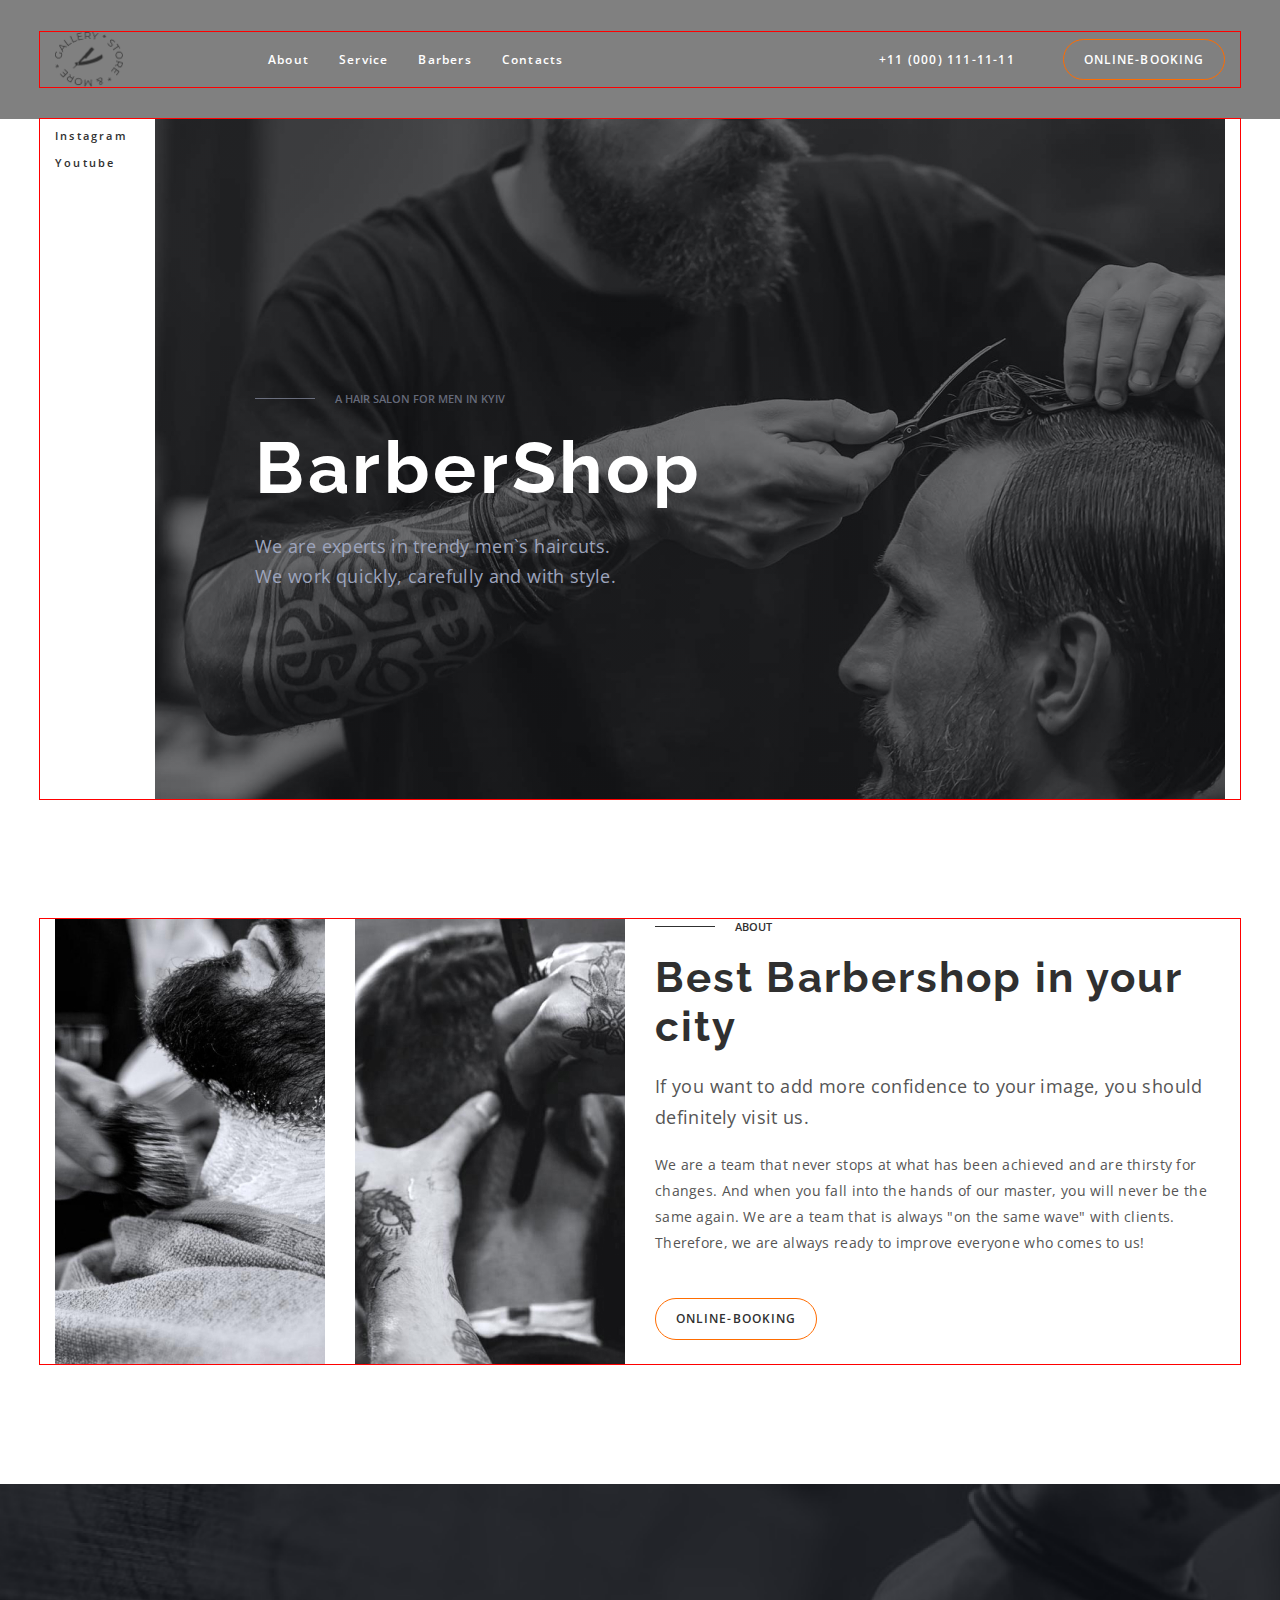
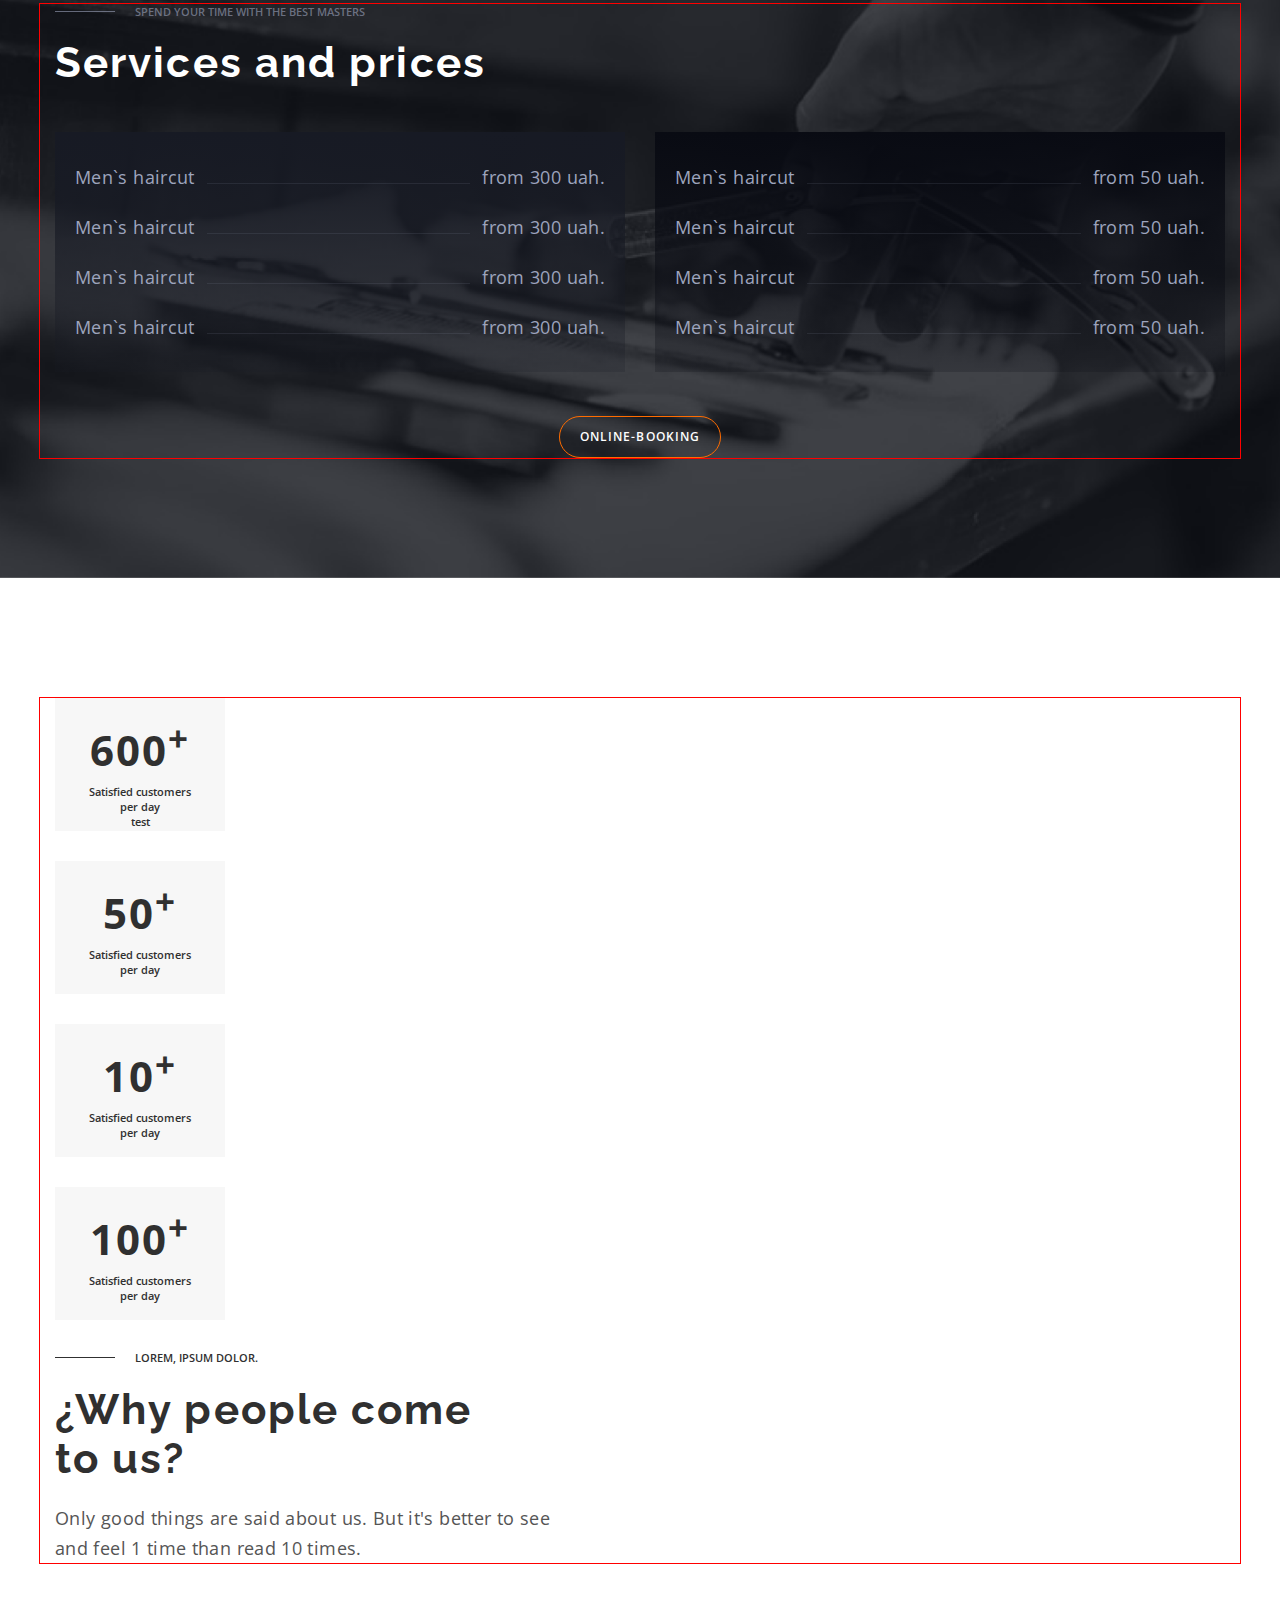
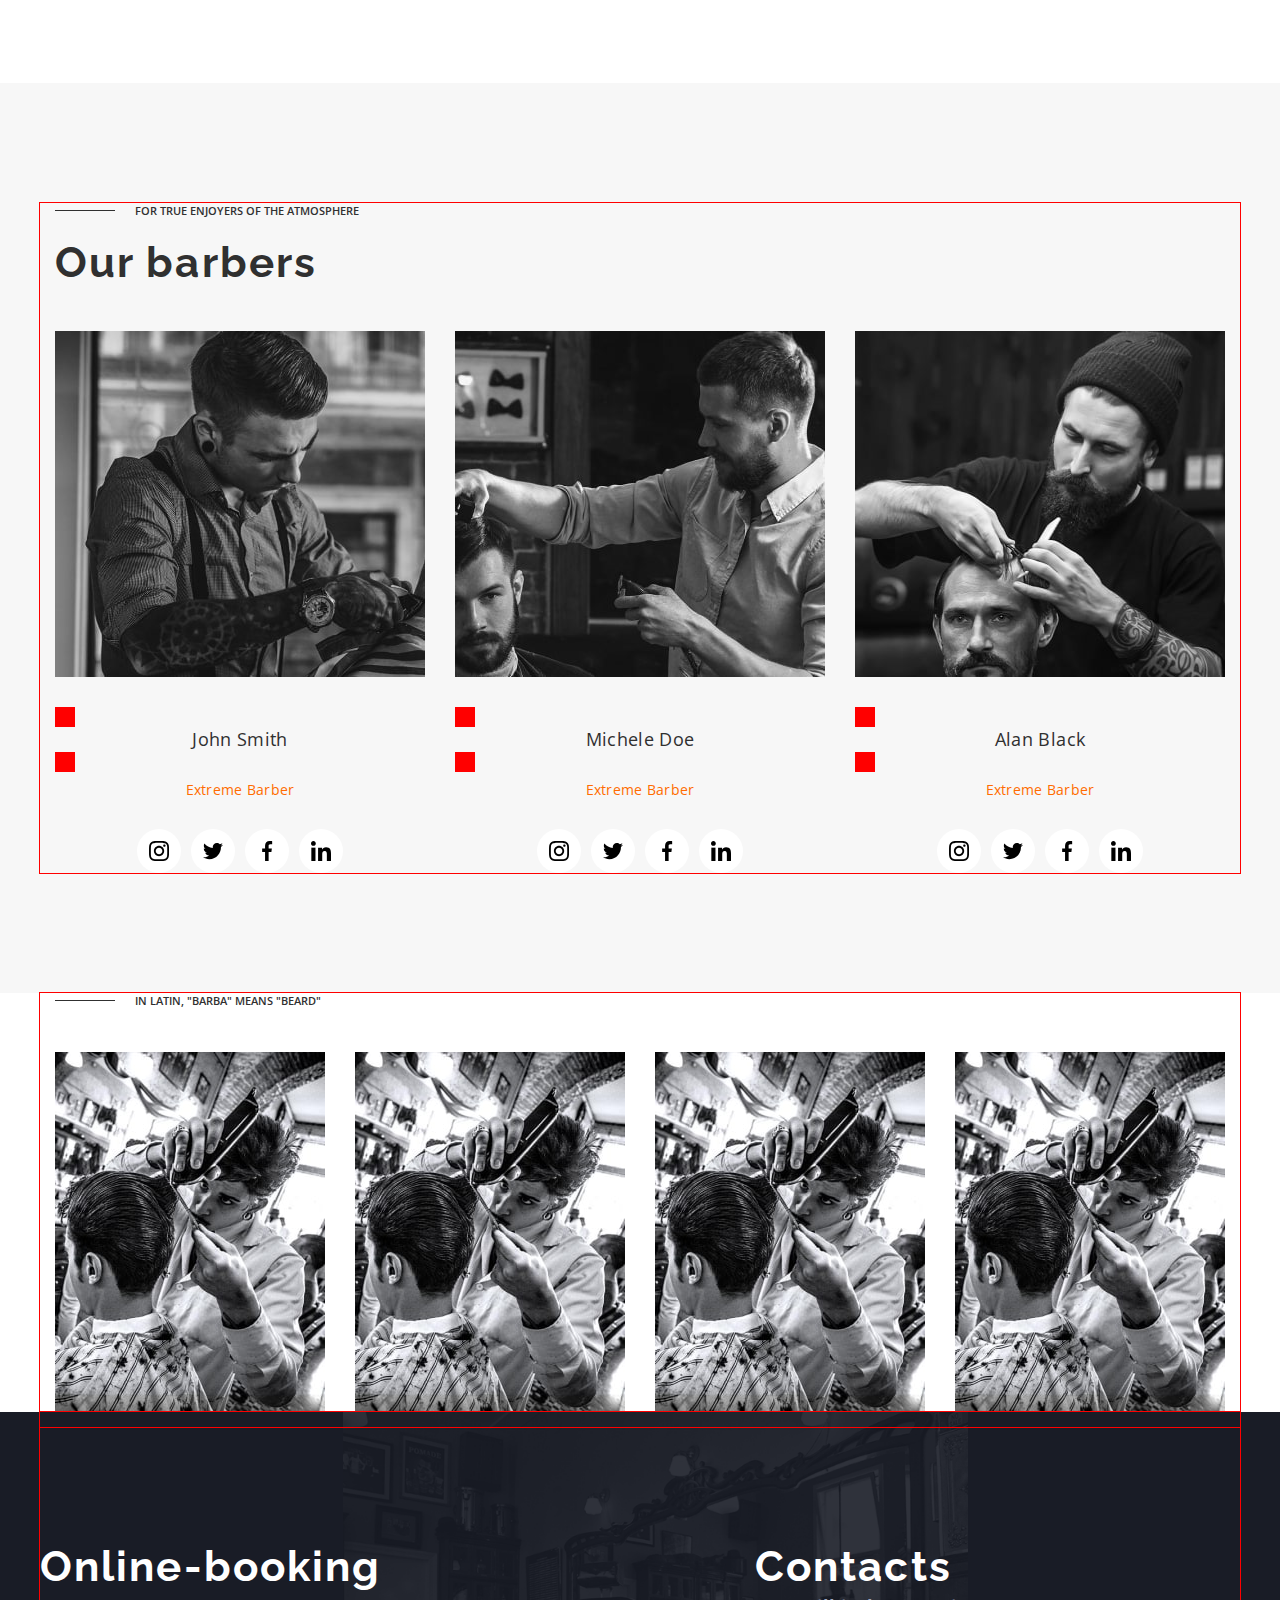
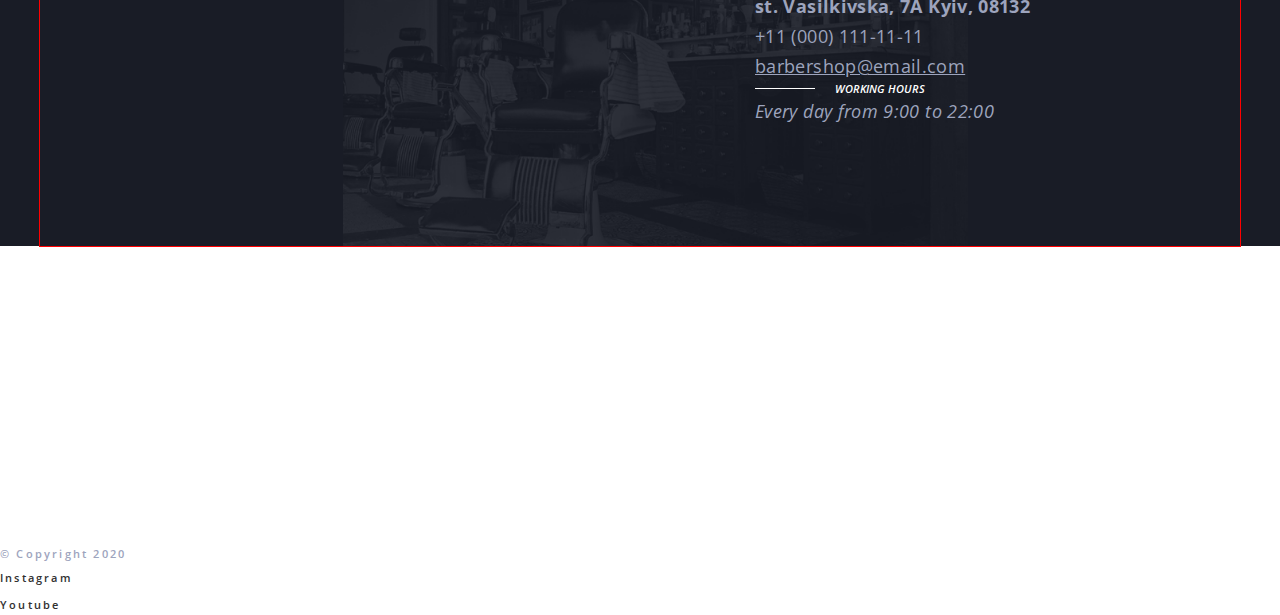
<file: index.html>
<!DOCTYPE html>
<html lang="en">
  <head>
    <meta charset="UTF-8" />
    <meta http-equiv="X-UA-Compatible" content="IE=edge" />
    <meta name="viewport" content="width=device-width, initial-scale=1.0" />
    <title>Module 2.1</title>

    <link
      rel="stylesheet"
      href="https://cdnjs.cloudflare.com/ajax/libs/modern-normalize/1.1.0/modern-normalize.min.css"
      integrity="sha512-wpPYUAdjBVSE4KJnH1VR1HeZfpl1ub8YT/NKx4PuQ5NmX2tKuGu6U/JRp5y+Y8XG2tV+wKQpNHVUX03MfMFn9Q=="
      crossorigin="anonymous"
      referrerpolicy="no-referrer"
    />
    <link rel="preconnect" href="https://fonts.googleapis.com" />
    <link rel="preconnect" href="https://fonts.gstatic.com" crossorigin />
    <link
      href="https://fonts.googleapis.com/css2?family=Open+Sans:wght@400;600;700&family=Raleway:wght@700&display=swap"
      rel="stylesheet"
    />

    <link rel="stylesheet" href="./style/style.css" />
  </head>

  <body>
    <header class="header">
      <div class="container">
        <nav>
          <a class="header-logo" href="/">
            <img src="./img/logo.png" width="68" height="55" alt="logo" />
          </a>

          <ul class="header-list list">
            <li><a class="header-link link" href="./about.html">About</a></li>
            <li><a class="header-link link" href="#service">Service</a></li>
            <li><a class="header-link link" href="#">Barbers</a></li>
            <li><a class="header-link link" href="#">Contacts</a></li>
          </ul>
        </nav>

        <div class="header-info">
          <a class="header-phone link" href="tel:+11(000)1111111"
            >+11 (000) 111-11-11</a
          >
          <button class="header-btn btn" type="button">Online-booking</button>
        </div>
      </div>
    </header>

    <main>
      <section class="hero">
        <div class="container">
          <ul class="hero-list list">
            <li><a class="hero-link link" href="#">Instagram</a></li>
            <li><a class="hero-link link" href="#">Youtube</a></li>
          </ul>

          <div class="hero-info">
            <p class="hero-text__top text-top">A hair salon for men in Kyiv</p>
            <h1 class="hero-title">BarberShop</h1>
            <p class="hero-text__bottom hero-text">
              We are experts in trendy men`s haircuts. We work quickly,
              carefully and with style.
            </p>
          </div>
        </div>
      </section>

      <!-- ABOUT SECTION -->
      <section class="about">
        <div class="container">
          <ul class="about-gallery list">
            <li class="about-gallery-item">
              <img
                src="./img/img-1.jpg"
                width="270"
                height="445"
                alt="image 1"
              />
            </li>
            <li class="about-gallery-item">
              <img
                src="./img/img-2.jpg"
                width="270"
                height="445"
                alt="image 2"
              />
            </li>
          </ul>

          <div class="about-info">
            <p class="about-text-top text-top">About</p>
            <h2 class="about-title">Best Barbershop in your city</h2>
            <p class="about-description">
              If you want to add more confidence to your image, you should
              definitely visit us.
            </p>
            <p class="about-text-bottom">
              We are a team that never stops at what has been achieved and are
              thirsty for changes. And when you fall into the hands of our
              master, you will never be the same again. We are a team that is
              always "on the same wave" with clients. Therefore, we are always
              ready to improve everyone who comes to us!
            </p>
            <button class="about-btn btn" type="button">Online-booking</button>
          </div>
        </div>
      </section>

      <section class="service" id="service-section">
        <div class="container">
          <p class="service-text-top text-top">
            Spend your time with the best masters
          </p>
          <h2 class="service-title">Services and prices</h2>

          <div class="service-wrap">
            <ul class="service-list list">
              <li class="service-list-item">
                <p class="service-list-item-text">Men`s haircut</p>
                <p class="service-list-item-text last">from 300 uah.</p>
              </li>
              <li class="service-list-item">
                <p class="service-list-item-text">Men`s haircut</p>
                <p class="service-list-item-text last">from 300 uah.</p>
              </li>
              <li class="service-list-item">
                <p class="service-list-item-text">Men`s haircut</p>
                <p class="service-list-item-text last">from 300 uah.</p>
              </li>
              <li class="service-list-item">
                <p>Men`s haircut</p>
                <p>from 300 uah.</p>
              </li>
            </ul>
            <ul class="service-list list">
              <li class="service-list-item">
                <p>Men`s haircut</p>
                <p>from 50 uah.</p>
              </li>
              <li class="service-list-item">
                <p>Men`s haircut</p>
                <p>from 50 uah.</p>
              </li>
              <li class="service-list-item">
                <p>Men`s haircut</p>
                <p>from 50 uah.</p>
              </li>
              <li class="service-list-item">
                <p>Men`s haircut</p>
                <p>from 50 uah.</p>
              </li>
            </ul>
          </div>
          <button class="service-btn btn" type="button">Online-booking</button>
        </div>
      </section>

      <section class="benefits">
        <div class="container">
          <ul class="benefits-list list">
            <li class="benefits-list-item">
              <span>600<sup>+</sup></span>
              <p>Satisfied customers per day</p>

              <div>
                <p>test</p>
              </div>
            </li>
            <li class="benefits-list-item">
              <span>50<sup>+</sup></span>
              <p>Satisfied customers per day</p>
            </li>
            <li class="benefits-list-item">
              <span>10<sup>+</sup></span>
              <p>Satisfied customers per day</p>
            </li>
            <li class="benefits-list-item">
              <span>100<sup>+</sup></span>
              <p>Satisfied customers per day</p>
            </li>
          </ul>
          <p class="benefits-text-top text-top">Lorem, ipsum dolor.</p>
          <h2 class="benefits-title">¿Why people come to us?</h2>
          <p class="benefits-description">
            Only good things are said about us. But it's better to see and feel
            1 time than read 10 times.
          </p>
        </div>
      </section>

      </div>
      <section class="barbers">
        <div class="container">
          <p class="barbers-text-top text-top">
            For true enjoyers of the atmosphere
          </p>
          <h2 class="barbers-title section-title">Our barbers</h2>
          <ul class="barbers-list list">
            <li class="barbers-card">
              <img
                src="./img/barber-1.jpg"
                width="370"
                height="346"
                alt="Barber 1"
              />
              <h3 class="barbers-card-name">John Smith</h3>
              <p class="barbers-card-position">Extreme Barber</p>
              <ul class="barbers-soc-list list">
                <li class="barbers-soc-item">
                  <a href="#" class="barbers-soc-link instagram">
                    <svg class="barbers-soc-icon">
                      <use href="./img/icons.svg#icon-instagram"></use>
                    </svg>
                  </a>
                </li>

                <li class="barbers-soc-item">
                  <a href="#" class="barbers-soc-link twitter">
                    <svg class="barbers-soc-icon">
                      <use href="./img/icons.svg#icon-twitter"></use>
                    </svg>
                  </a>
                </li>
                <li class="barbers-soc-item">
                  <a href="#" class="barbers-soc-link facebook">
                    <svg class="barbers-soc-icon">
                      <use href="./img/icons.svg#icon-facebook"></use>
                    </svg>
                  </a>
                </li>
                <li class="barbers-soc-item">
                  <a href="#" class="barbers-soc-link linkedin">
                    <svg class="barbers-soc-icon">
                      <use href="./img/icons.svg#icon-linkedin"></use>
                    </svg>
                  </a>
                </li>
              </ul>
            </li>
            <li class="barbers-card">
              <img
                src="./img/barber-2.jpg"
                width="370"
                height="346"
                alt="Barber 2"
              />
              <h3 class="barbers-card-name">Michele Doe</h3>
              <p class="barbers-card-position">Extreme Barber</p>
              <ul class="barbers-soc-list list">
                <li class="barbers-soc-item">
                  <a href="#" class="barbers-soc-link instagram">
                    <svg class="barbers-soc-icon">
                      <use href="./img/icons.svg#icon-instagram"></use>
                    </svg>
                  </a>
                </li>

                <li class="barbers-soc-item">
                  <a href="#" class="barbers-soc-link twitter">
                    <svg class="barbers-soc-icon">
                      <use href="./img/icons.svg#icon-twitter"></use>
                    </svg>
                  </a>
                </li>
                <li class="barbers-soc-item">
                  <a href="#" class="barbers-soc-link facebook">
                    <svg class="barbers-soc-icon">
                      <use href="./img/icons.svg#icon-facebook"></use>
                    </svg>
                  </a>
                </li>
                <li class="barbers-soc-item">
                  <a href="#" class="barbers-soc-link linkedin">
                    <svg class="barbers-soc-icon">
                      <use href="./img/icons.svg#icon-linkedin"></use>
                    </svg>
                  </a>
                </li>
              </ul>
            </li>
            <li class="barbers-card">
              <img
                src="./img/barber-3.jpg"
                width="370"
                height="346"
                alt="Barber 3"
              />
              <h3 class="barbers-card-name">Alan Black</h3>
              <p class="barbers-card-position">Extreme Barber</p>
              <ul class="barbers-soc-list list">
                <li class="barbers-soc-item">
                  <a href="#" class="barbers-soc-link instagram">
                    <svg class="barbers-soc-icon">
                      <use href="./img/icons.svg#icon-instagram"></use>
                    </svg>
                  </a>
                </li>

                <li class="barbers-soc-item">
                  <a href="#" class="barbers-soc-link twitter">
                    <svg class="barbers-soc-icon">
                      <use href="./img/icons.svg#icon-twitter"></use>
                    </svg>
                  </a>
                </li>
                <li class="barbers-soc-item">
                  <a href="#" class="barbers-soc-link facebook">
                    <svg class="barbers-soc-icon">
                      <use href="./img/icons.svg#icon-facebook"></use>
                    </svg>
                  </a>
                </li>
                <li class="barbers-soc-item">
                  <a href="#" class="barbers-soc-link linkedin">
                    <svg class="barbers-soc-icon">
                      <use href="./img/icons.svg#icon-linkedin"></use>
                    </svg>
                  </a>
                </li>
              </ul>
            </li>
          </ul>
        </div>
      </section>

      <section class="gallery">
        <div class="container">
          <h2 class="gallery-title visually-hidden">Gallery</h2>
          <p class="gallery-text-top text-top">
            In Latin, "barba" means "beard"
          </p>
          <ul class="gallery-list list">
            <li class="gallery-list-item">
              <img
                src="./img/gallery-1.jpg"
                width="270"
                height="360"
                alt="gallery 1"
              />
            </li>
            <li class="gallery-list-item">
              <img
                src="./img/gallery-1.jpg"
                width="270"
                height="360"
                alt="gallery 1"
              />
            </li>
            <li class="gallery-list-item">
              <img
                src="./img/gallery-1.jpg"
                width="270"
                height="360"
                alt="gallery 1"
              />
            </li>
            <li class="gallery-list-item">
              <img
                src="./img/gallery-1.jpg"
                width="270"
                height="360"
                alt="gallery 1"
              />
            </li>
          </ul>
        </div>
      </section>

      <div class="contacts-bg">
        <div class="container contacts-wrapper">
  
          <section class="booking">
            <h2 class="booking-title section-title">Online-booking</h2>
          </section>

          <section class="contacts">
            <h2 class="contacts-title section-title">Contacts</h2>
            <address>
              <ul class="contacts-list list">
                <li class="contacts-item">
                  <a
                    class="contacts-link link-map"
                    href="https://g.page/razors-01?share"
                    target="_blank"
                    rel="nofollow noopener noreferer"
                    >st. Vasilkivska, 7A Kyiv, 08132</a
                  >
                </li>
                <li class="contacts-item">
                  <a class="contacts-link link-phone" href="tel:+11(000)1111111"
                    >+11 (000) 111-11-11</a
                  >
                </li>
                <li class="contacts-item">
                  <a
                    class="contacts-link link-email"
                    href="mailto:barbershop@email.com"
                    >barbershop@email.com</a
                  >
                </li>
              </ul>

              <p class="contacts-text-top text-top">Working hours</p>
              <p class="contacts-schedule">Every day from 9:00 to 22:00</p>
            </address>
          </section>
            
        </div>
        
      </div>
    </main>

    <footer class="footer">
      <p class="footer-copy">&#169; Copyright 2020</p>
      <ul class="footer-soc-list list">
        <li class="footer-soc-item">
          <a class="footer-soc-link link" href="#">Instagram</a>
        </li>
        <li class="footer-soc-item">
          <a class="footer-soc-link link" href="#">Youtube</a>
        </li>
      </ul>
    </footer>
  </body>
</html>
</file>
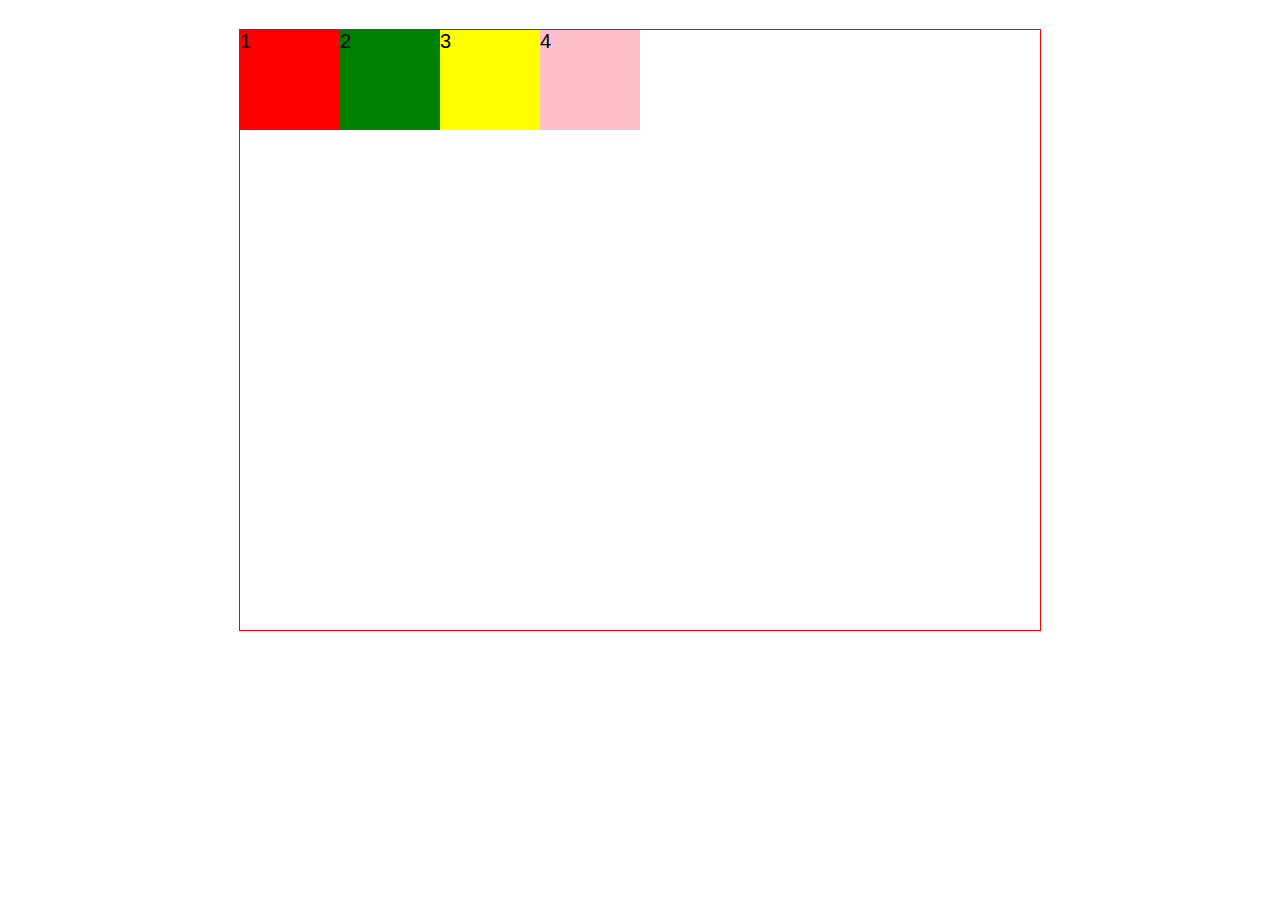
<file: about.html>
<!DOCTYPE html>
<html lang="en">
  <head>
    <meta charset="UTF-8" />
    <meta http-equiv="X-UA-Compatible" content="IE=edge" />
    <meta name="viewport" content="width=device-width, initial-scale=1.0" />

    <link
      rel="stylesheet"
      href="https://cdnjs.cloudflare.com/ajax/libs/modern-normalize/1.1.0/modern-normalize.min.css"
      integrity="sha512-wpPYUAdjBVSE4KJnH1VR1HeZfpl1ub8YT/NKx4PuQ5NmX2tKuGu6U/JRp5y+Y8XG2tV+wKQpNHVUX03MfMFn9Q=="
      crossorigin="anonymous"
      referrerpolicy="no-referrer"
    />

    <link rel="stylesheet" href="./style/style.css" />

    <title>About page</title>
  </head>
  <body>
    <!-- <ul class="list">
      <li class="list-item">
        <p>
          Lorem ipsum dolor sit amet consectetur adipisicing elit. Quasi
          inventore voluptatem rem earum a harum.
        </p>
        <a href="#" class="href"></a>
      </li>
      <li class="list-item">
        <p>
          Lorem ipsum dolor sit amet consectetur adipisicing elit. Quasi
          inventore voluptatem rem earum a harum.
        </p>
        <a href="#" class="href"></a>
      </li>
      <li class="list-item">
        <p>
          Lorem ipsum dolor sit amet consectetur adipisicing elit. Quasi
          inventore voluptatem rem earum a harum.
        </p>
        <a href="#" class="href"></a>
      </li>
      <li class="list-item">
        <p>
          Lorem ipsum dolor sit amet consectetur adipisicing elit. Quasi
          inventore voluptatem rem earum a harum.
        </p>
        <a href="#" class="href"></a>
      </li>
    </ul> -->

    <ul class="wrapper">
      <li class="one">1</li>
      <li class="two">2</li>
      <li class="three">3</li>
      <li class="four">4</li>
    </ul>
  </body>
</html>
</file>
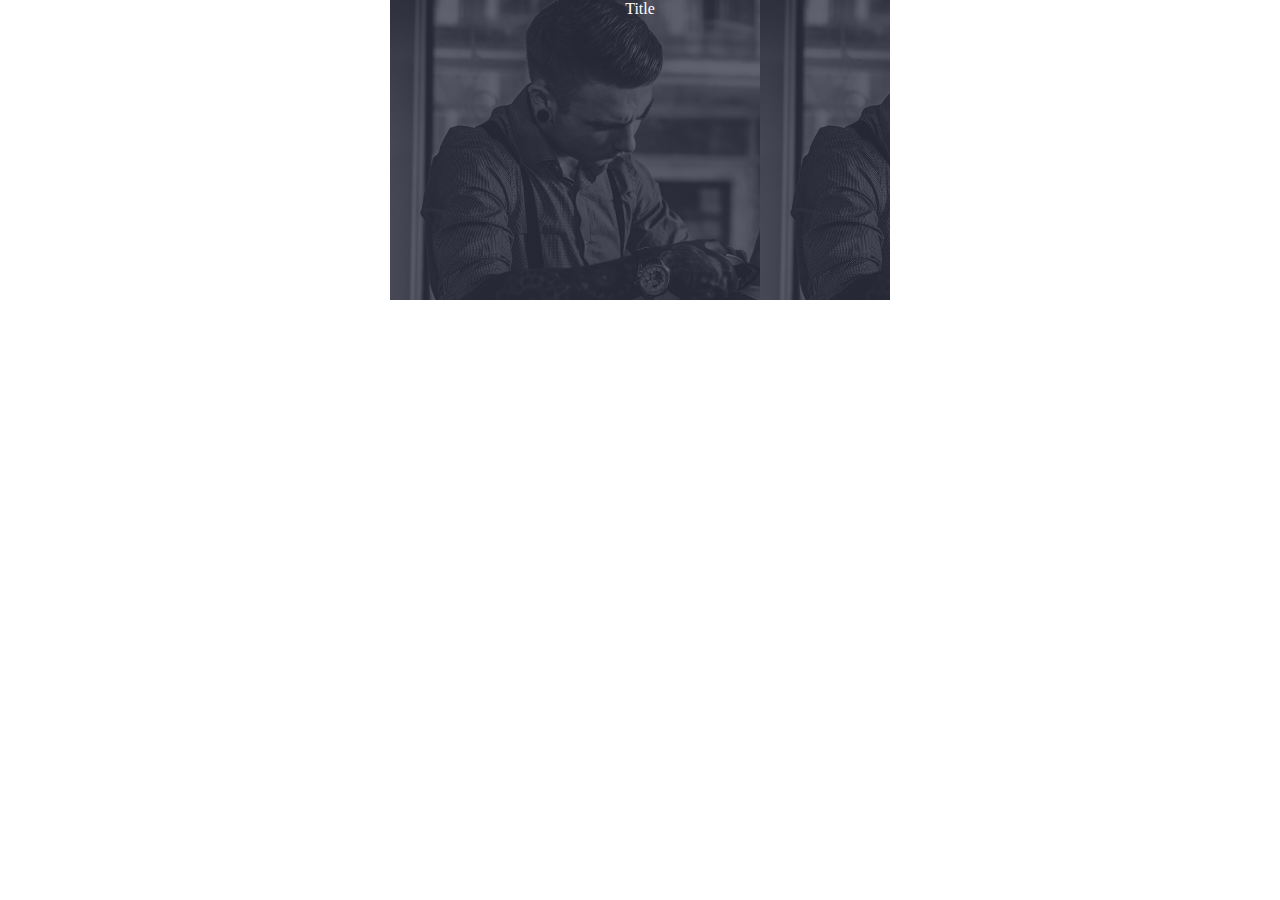
<file: test.html>
<!DOCTYPE html>
<html lang="en">
  <head>
    <meta charset="UTF-8" />
    <meta http-equiv="X-UA-Compatible" content="IE=edge" />
    <meta name="viewport" content="width=device-width, initial-scale=1.0" />
    <link rel="stylesheet" href="./style/test.css" />

    <title>Test page</title>
  </head>
  <body>
    <div class="banner">Title</div>

    <!-- <div class="parent">
      <p>Title 1</p>
    </div> -->

    <!-- <div class="box"></div> -->

    <!-- <p class="text">Lorem ipsum dolor sit amet.</p> -->

    <!-- <img src="./img/test-icon.svg" alt="test" />

    <div class="icon-bg"></div>
    <svg
      version="1.1"
      id="Layer_1"
      xmlns="http://www.w3.org/2000/svg"
      xmlns:xlink="http://www.w3.org/1999/xlink"
      x="0px"
      y="0px"
      viewBox="0 0 485 485"
      style="enable-background: new 0 0 485 485"
      xml:space="preserve"
    >
      <g>
        <path
          d="M413.974,71.026C368.171,25.225,307.274,0,242.5,0S116.829,25.225,71.026,71.026C25.225,116.829,0,177.726,0,242.5
		s25.225,125.671,71.026,171.474C116.829,459.775,177.726,485,242.5,485s125.671-25.225,171.474-71.026
		C459.775,368.171,485,307.274,485,242.5S459.775,116.829,413.974,71.026z M242.5,455C125.327,455,30,359.673,30,242.5
		S125.327,30,242.5,30S455,125.327,455,242.5S359.673,455,242.5,455z"
        />
        <polygon points="181.062,336.575 343.938,242.5 181.062,148.425 	" />
      </g>
    </svg>
    <svg>
      <use href="./img/icons.svg#icon-instagram"></use>
    </svg> -->
  </body>
</html>
</file>
<file: style/style.css>
:root {
  --color-light: #ffffff;
  --color-main: #303030;
  --color-accent: #ff6c00;

  --font-main: "Open Sans", sans-serif;
  --font-secondary: "Raleway", sans-serif;

  --main-margin: 20px;
}

*,
*::after,
*::before {
  box-sizing: border-box;
  margin: 0;
  padding: 0;
}

img {
  display: block;
}

html {
  font-size: 20px;
}

.container {
  max-width: 1200px;
  margin: 0 auto;
  padding-left: 15px;
  padding-right: 15px;
  outline: 1px solid red;
}

.visually-hidden {
  position: absolute;
  width: 1px;
  height: 1px;
  margin: -1px;
  border: 0;
  padding: 0;
  white-space: nowrap;
  clip-path: inset(100%);
  clip: rect(0 0 0 0);
  overflow: hidden;
}

.text-top {
  font-weight: 600;
  font-size: 11px;
  line-height: calc(15 / 11);
  text-transform: uppercase;
  color: var(--color-main);
  display: flex;
  align-items: center;
}

.text-top:before {
  content: "";
  background-color: currentColor;
  width: 60px;
  height: 1px;
  display: block;
  margin-right: 20px;
}

.section-title {
  font-family: var(--font-secondary);
  font-weight: 700;
  font-size: 42px;
  line-height: calc(49 / 42);
  letter-spacing: 0.05em;
  color: var(--color-main);
}

body {
  font-family: var(--font-main);
}

.list {
  list-style: none;
}

.link {
  font-family: inherit;
  text-decoration: none;
}

.link:hover,
.link:focus {
  color: #ff6c00;
}

.btn {
  font-family: inherit;
  font-weight: 600;
  font-size: 12px;
  line-height: 1.3;
  letter-spacing: 0.09em;
  text-transform: uppercase;
  color: var(--color-light);
  background-color: transparent;
  border: 1px solid #ff6c00;
  border-radius: 25px;
  cursor: pointer;
  padding: 12px 20px;
}

.header {
  padding-top: 32px;
  padding-bottom: 32px;
  background: grey;
}

.header .container {
  display: flex;
  align-items: center;
  justify-content: space-between;
}

.header nav {
  display: flex;
  align-items: center;
}

.header-logo {
  margin-right: 130px;
}

.header-link {
  font-weight: 600;
  font-size: 12px;
  line-height: 1.3;
  letter-spacing: 0.1em;
  color: var(--color-light);
  text-decoration: none;
  display: block;
}

.header-list {
  list-style: none;
  display: flex;
  align-items: center;
}

.header-list li {
  margin: 0 15px;
}

.header-phone {
  text-decoration: none;
  font-weight: 600;
  font-size: 12px;
  line-height: 1.3;
  letter-spacing: 0.1em;
  text-transform: uppercase;
  color: var(--color-light);
}

.header-btn {
  margin-left: 43px;
}

/* _________ HERO SECTION __________ */

.hero {
  /* background: grey; */
  /* padding: 272px 100px 208px 0; */
}

.hero .container {
  display: flex;
}

.hero-list {
  width: 100px;
}

.hero-info {
  padding: 272px 100px 208px;
  flex-grow: 1;
  background-image: linear-gradient(
      rgba(25, 28, 38, 0.2),
      rgba(25, 28, 38, 0.2)
    ),
    url("../img/hero-img.jpg");
  background-position: center;
  background-size: cover;
  background-repeat: no-repeat;
}

.hero-text__top {
  color: rgba(157, 164, 189, 0.6);
  margin-bottom: var(--main-margin);
}

.hero-title {
  font-family: var(--font-secondary);
  font-weight: 700;
  font-size: 72px;
  line-height: 1.18;
  letter-spacing: 0.05em;
  color: var(--color-light);
  margin: 0 0 20px;
}

.hero-text__bottom {
  font-size: 18px;
  line-height: 1.67;
  letter-spacing: 0.02em;
  color: #9da4bd;
  max-width: 375px;
}

.hero-link {
  text-decoration: none;
  color: inherit;
  font-weight: 600;
  font-size: 11px;
  line-height: 1.36;
  letter-spacing: 0.2em;
  color: var(--color-main);
  background-color: rgba(#303030, 0.5);
}

/* _________ ABOUT SECTION __________ */

.about {
  padding: 120px 0;
}

.about .container {
  display: flex;
}

.about-gallery {
  display: flex;
  margin-right: 30px;
}
.about-gallery-item + .about-gallery-item {
  margin-left: 30px;
}

.about-text-top {
  margin-bottom: var(--main-margin);
}

.about-title {
  font-family: var(--font-secondary);
  font-weight: 700;
  font-size: 42px;
  line-height: 1.16;
  letter-spacing: 0.05em;
  color: var(--color-main);
  margin-bottom: var(--main-margin);
}

.about-description {
  font-size: 18px;
  line-height: 1.67;
  letter-spacing: 0.02em;
  color: #555555;
  margin-bottom: var(--main-margin);
}

.about-text-bottom {
  font-weight: 400;
  font-size: 14px;
  line-height: 26px;
  letter-spacing: 0.02em;
  color: #555555;
}

.about-btn {
  font-family: inherit;
  font-weight: 600;
  font-size: 12px;
  line-height: 16px;
  letter-spacing: 0.09em;
  text-transform: uppercase;
  color: var(--color-main);
  margin-top: 42px;
}

/* _________ SERVICE SECTION __________ */

.service {
  padding-top: 120px;
  padding-bottom: 120px;
  /* background-color: #111319; */
  background-image: url("../img/service-img.png"),
    linear-gradient(#111319, #111319);
  background-repeat: no-repeat;
  background-position: center;
  background-size: cover;
}
.service-text-top {
  color: rgba(157, 164, 189, 0.6);
  margin-bottom: var(--main-margin);
}
.service-title {
  font-family: var(--font-secondary);
  font-weight: 700;
  font-size: 42px;
  line-height: 1.16;
  letter-spacing: 0.05em;
  color: var(--color-light);
  margin-bottom: 44px;
}

.service-wrap {
  display: flex;
}

.service-list {
  padding: 30px 20px;
  background: linear-gradient(180deg, #171a24 0%, rgba(23, 26, 36, 0.2) 100%);
  flex-grow: 1;
  width: 50%;
}

.service-list + .service-list {
  margin-left: 30px;
  background: linear-gradient(180deg, #090b13 0%, rgba(9, 11, 19, 0.2) 100%);
}

.service-list-item {
  font-weight: 400;
  font-size: 18px;
  line-height: calc(30 / 18);
  letter-spacing: 0.02em;
  color: #9da4bd;
  display: flex;
  justify-content: space-between;
  margin-bottom: 20px;
  align-items: baseline;
}

.service-list-item p:first-child {
  order: -1;
}

/* .service-list-item-text:last-child {
  order: 2;
} */

/* .service-list-item-text.last {
  order: 2;
} */

.service-list-item::before {
  content: "";
  height: 1px;
  background-color: rgba(157, 164, 189, 0.12);
  flex-grow: 1;
  margin: 0 12px;
}

.service-list-item:last-child {
  margin-bottom: 0;
}

.service-btn {
  font-weight: 600;
  font-size: 12px;
  line-height: 1.33;
  letter-spacing: 0.09em;
  text-transform: uppercase;
  color: var(--color-light);
  margin: 44px auto 0;
  display: block;
}

/* _________ BENEFITS SECTION __________ */
.benefits {
  padding: 120px 0;
  -webkit-backdrop-filter: blur(20px);
}
.benefits-list {
}

.benefits-list-item {
  width: 170px;
  height: 133px;
  padding: 16px 24px 20px;
  background: #f7f7f7;
  margin-bottom: 30px;
}

.benefits-list-item p {
  font-weight: 600;
  font-size: 11px;
  line-height: calc(15 / 11);
  text-align: center;
  color: var(--color-main);
}

.benefits-list-item span {
  font-weight: 700;
  font-size: 42px;
  line-height: calc(57 / 42);
  text-align: center;
  letter-spacing: 0.05em;
  color: var(--color-main);
  display: block;
  margin: 0 auto 6px;
}

.benefits-text-top {
  margin-bottom: var(--main-margin);
}

.benefits-title {
  font-family: var(--font-secondary);
  font-style: normal;
  font-weight: 700;
  font-size: 42px;
  line-height: calc(49 / 42);
  letter-spacing: 0.05em;
  color: var(--color-main);
  margin-bottom: var(--main-margin);
  max-width: 430px;
}
.benefits-description {
  font-weight: 400;
  font-size: 18px;
  line-height: 1.67;
  letter-spacing: 0.02em;
  color: #555555;
  max-width: 500px;
}

/* _________ BARBERS SECTION __________ */

.barbers {
  padding: 120px 0;
  background: #f7f7f7;
}
.barbers-text-top {
  margin-bottom: var(--main-margin);
}

.barbers-title {
  margin-bottom: 44px;
}
.barbers-list {
  display: flex;
  grid-gap: 30px;
}
.barbers-card {
}

.barbers-card img {
  margin-bottom: 30px;
}

.barbers-card-name {
  font-weight: 400;
  font-size: 18px;
  line-height: calc(25 / 18);
  text-align: center;
  letter-spacing: 0.02em;
  color: var(--color-main);
  margin-bottom: 8px;
}

.barbers-card-name::before,
.barbers-card-name::after {
  content: "";
  display: block;
  width: 20px;
  height: 20px;
  background-color: red;
}

.barbers-card-position {
  font-size: 14px;
  line-height: calc(19 / 14);
  text-align: center;
  letter-spacing: 0.02em;
  color: var(--color-accent);
  margin-bottom: 30px;
}

.barbers-soc-list {
  display: flex;
  align-items: center;
  justify-content: center;
  grid-gap: 10px;
  margin: 0 auto;
}

.barbers-soc-link {
  width: 44px;
  height: 44px;
  display: flex;
  border-radius: 50%;
  background-color: #fff;
  justify-content: center;
  align-items: center;
  color: #303030;
}

.barbers-soc-link:hover {
  color: var(--color-accent);
}

.barbers-soc-link svg {
  width: 20px;
  height: 20px;
}

.barbers-soc-icon {
  width: 20px;
  height: 20px;
  fill: linear-gradient(
    93deg,
    rgba(34, 193, 195, 1) 0%,
    rgba(253, 187, 45, 1) 100%
  );
}

/* _________ GALLERY SECTION __________ */

.gallery {
}
.gallery-title {
}
.gallery-text-top {
  margin-bottom: 44px;
}
.gallery-list {
  display: flex;
  flex-wrap: wrap;
  margin: -15px;
  /* margin-left: -30px;
  margin-bottom: -30px; */
}
.gallery-list-item {
  /* margin-left: 30px;
  margin-bottom: 30px; */
  margin: 15px;
  /* flex-basis: calc((100% / 4) - 30px); */
  flex-basis: calc((100% - 120px) / 4);
}

.gallery-list-item img {
  max-width: 100%;
  margin: 0;
  width: 100%;
  height: 100%;
  object-fit: contain;
}

/* _________ BOOKING SECTION __________ */

.contacts-bg {
  background-color: #191c26;
  background-image: url("../img/contacts-bg.png");
  background-repeat: no-repeat;
  background-size: calc(50% - 15px);
  background-position: calc(50% + 15px);
  margin-bottom: 300px;
}

.contacts-wrapper {
  display: flex;
  padding: 130px 0 120px;
}

.booking {
  width: calc(50% + 15px);
}
.booking-title {
  color: var(--color-light);
}

/* _________ CONTACTS SECTION __________ */

.contacts {
  width: calc(50% - 15px);
  padding-left: 100px;
}
.contacts-title {
  color: var(--color-light);
}

.contacts-list {
}
.contacts-item {
}
.contacts-link.link-map {
  font-weight: 700;
  font-size: 18px;
  line-height: 1.67;
  letter-spacing: 0.02em;
  color: #9da4bd;
  text-decoration: none;
  font-style: normal;
}
.contacts-link.link-phone {
  font-size: 18px;
  line-height: 1.67;
  letter-spacing: 0.02em;
  color: #9da4bd;
  text-decoration: none;
  font-style: normal;
}
.contacts-link.link-email {
  font-size: 18px;
  line-height: 1.67;
  letter-spacing: 0.02em;
  text-decoration-line: underline;
  color: #9da4bd;
  font-style: normal;
}
.contacts-text-top {
  color: var(--color-light);
}
.contacts-schedule {
  font-size: 18px;
  line-height: 1.67;
  letter-spacing: 0.02em;
  color: #9da4bd;
}
/* _________ FOOTER  __________ */

.footer {
}
.footer-copy {
  font-weight: 600;
  font-size: 11px;
  line-height: calc(15 / 11);
  letter-spacing: 0.2em;
  color: #9da4bd;
}
.footer-soc-list {
}
.list {
}
.footer-soc-item {
}
.footer-soc-link {
  font-weight: 600;
  font-size: 11px;
  line-height: calc(15 / 11);
  letter-spacing: 0.2em;
  color: var(--color-main);
  text-decoration: none;
}

.wrapper {
  width: 800px;
  height: 600px;
  list-style: none;
  outline: 1px solid red;
  margin: 30px auto;
  display: flex;
  flex-wrap: wrap;
}

.wrapper li {
  width: 100px;
  height: 100px;
}

.wrapper li.one {
  background: red;
}
.wrapper li.two {
  background: green;
}
.wrapper li.three {
  background: yellow;
}
.wrapper li.four {
  background: pink;
}

/* .list-item:nth-child(3n + 4) {
  background: red;
} */

/* an + b */

/* 
0
3 * 0 + 4 = 0

1
3 * 1 + 4 = 7

2
3 * 2 + 4 = 10 
....
*/

/* .list-item:nth-child(odd) {
  background: tomato;
} */

/* .some-element {
  width: 264px;
  height: 112px;
  display: flex;
  justify-content: center;
  align-items: center;
  background: #f4f4fd;
  border-radius: 4px;
  margin: 20px auto;
}

.some-element svg {
  display: block;
  width: 64px;
  height: 64px;
} */
</file>
<file: style/test.css>
*,
*::after,
*::before {
  margin: 0;
  padding: 0;
  box-sizing: border-box;
}

.element-class::before {

}

.banner {
  width: 500px;
  height: 300px;
  margin: 0 auto;
  color: #fff;
  text-align: center;
  background-image: linear-gradient(rgba(46, 47, 66, 0.7), rgba(46, 47, 66, 0.7)), url('../img/barber-1.jpg');
}

/* .parent {
  padding: 10px;
  width: 500px;
  margin: 0 auto;
  background-color: gainsboro;
  display: flex;
}

.parent::before {
  content: "tooltip before";
  background-color: green;
  /* width: 10px; */
  /* height: 10px; */
  display: block;
}

.parent::after {
  background-color: red;
  /* width: 10px; */
  /* height: 10px; */
  display: block;
} */

/* .box {
  width: 200px;
  height: 200px;
  margin: 30px auto;
  background-color: tomato;
  padding: 20px;
  transition: all 0.3s ease;
  box-shadow: 0px 0px 0px 0px blue, 0px 0px 0px 0px pink;
}

.box:hover {
  box-shadow: 10px 10px 0px 0px blue, 20px 20px 0px 0px pink;
}

.text {
  margin: 0 auto;
  text-align: center;
  text-shadow: 3px 3px red;
  color: transparent;
} */

/* img,
svg {
  width: 200px;
  height: 200px;
}

.icon-bg {
  width: 200px;
  height: 200px;
  background-image: url("../img/test-icon.svg");
  background-repeat: no-repeat;
  background-size: contain;
  background-position: center;
}

svg:hover {
  fill: red;
}

img:hover {
  fill: red;
} */
</file>
